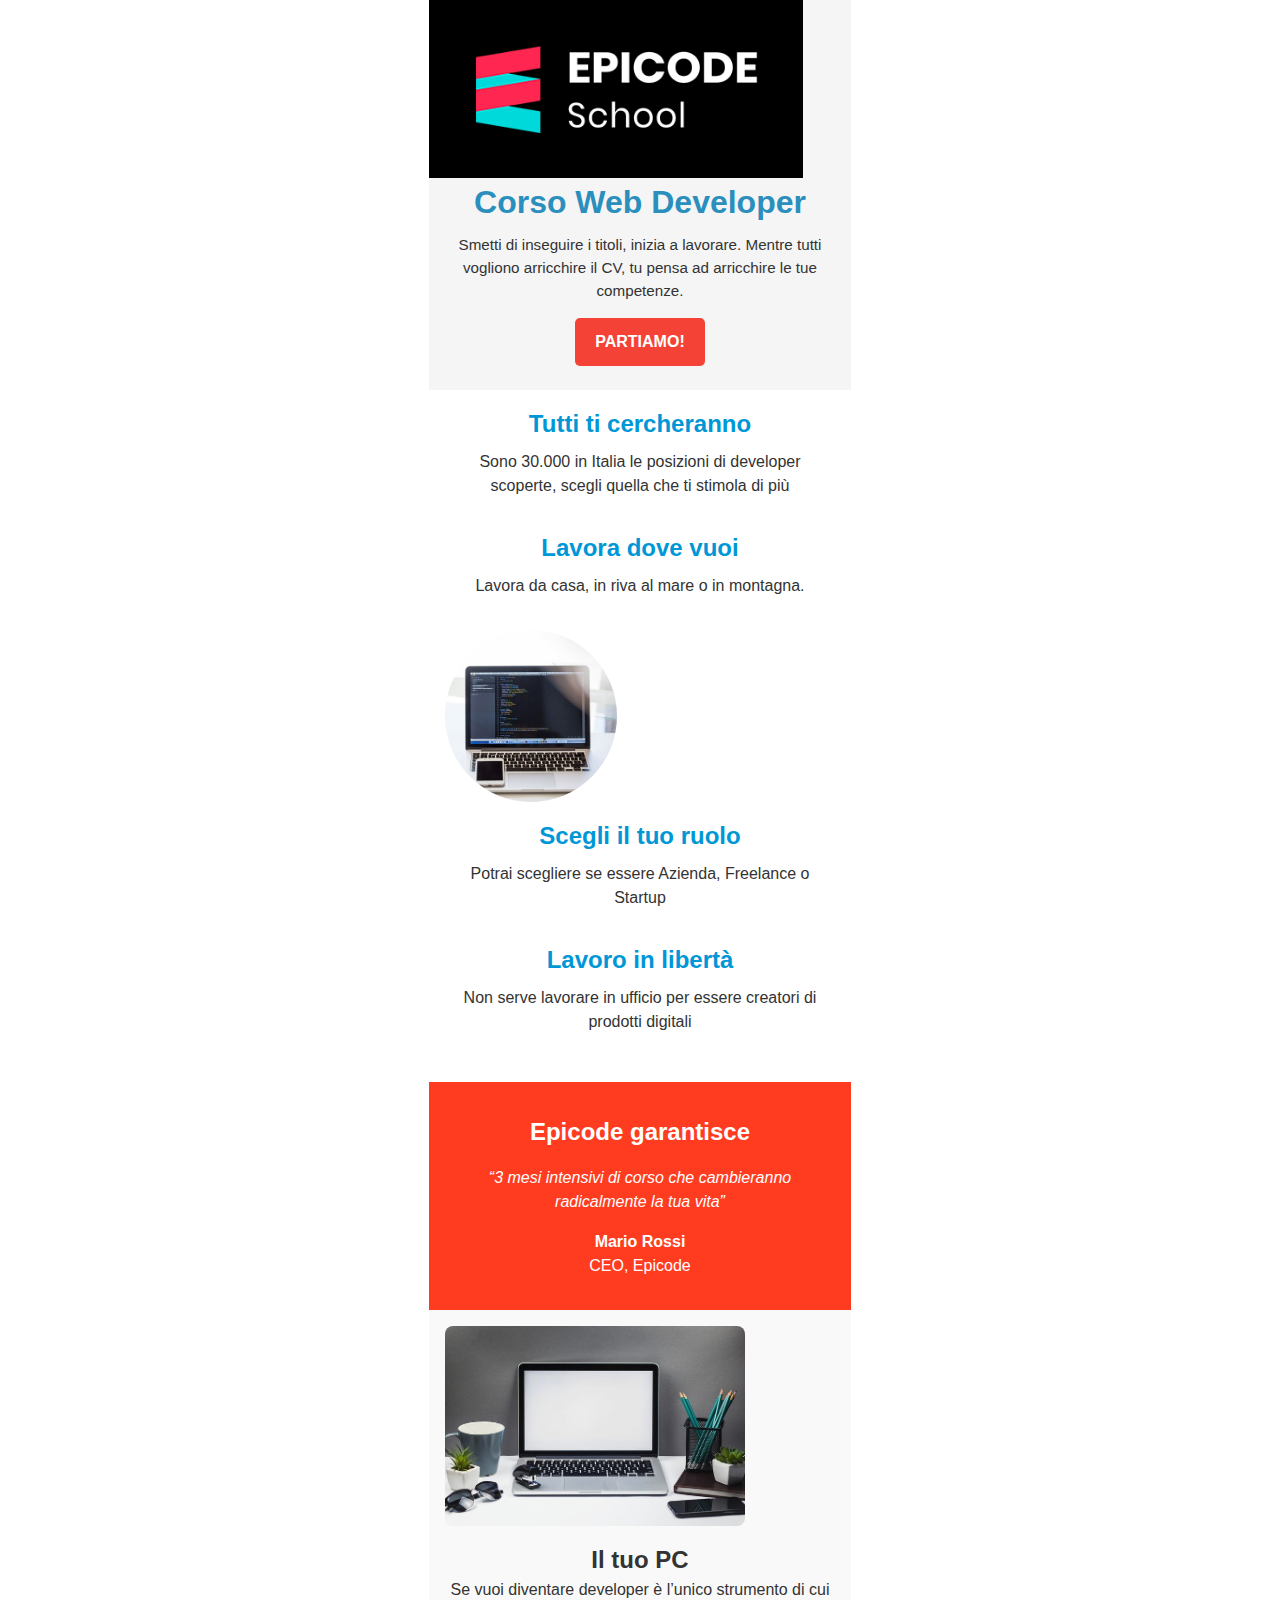
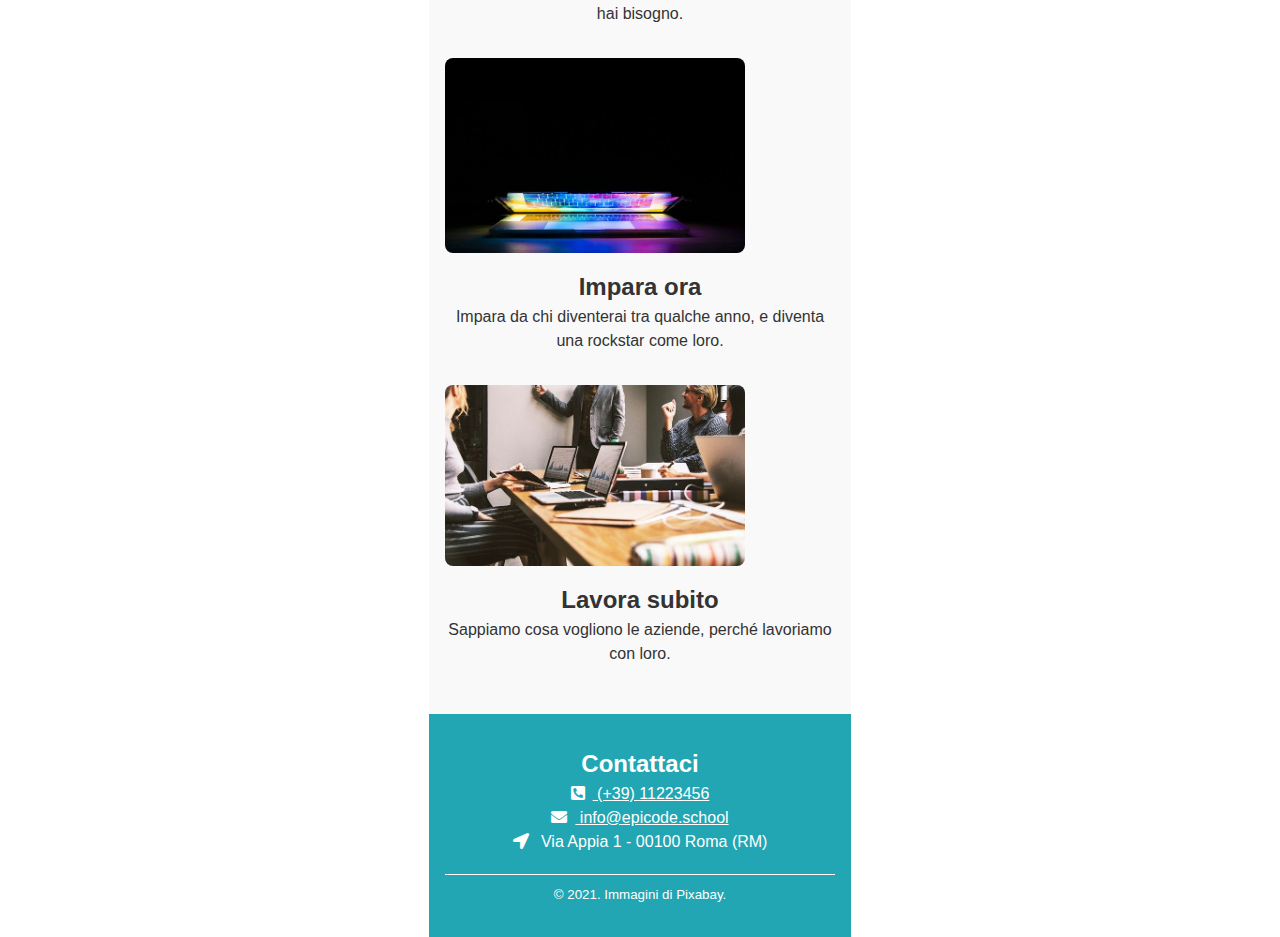
<file: index.html>
<!DOCTYPE html>
<html lang="it">
  <head>
    <meta charset="UTF-8" />
    <meta name="viewport" content="width=device-width, initial-scale=1.0" />
    <title>Corso Web Developer - Epicode</title>
    <link rel="stylesheet" href="./assets/img/css/reset.css">
    <link rel="stylesheet" href="./assets/img/css/style.css" />
    <link
      rel="stylesheet"
      href="https://cdnjs.cloudflare.com/ajax/libs/font-awesome/5.15.4/css/all.min.css"
      integrity="sha512-1ycn6IcaQQ40/MKBW2W4Rhis/DbILU74C1vSrLJxCq57o941Ym01SwNsOMqvEBFlcgUa6xLiPY/NS5R+E6ztJQ=="
      crossorigin="anonymous"
      referrerpolicy="no-referrer"
    />
  </head>
  <body>
    <header class="header">
      <img src="./assets/img/logo.png" alt="Epicode School" class="logo" />
      <div class="hero">
        <h1>Corso Web Developer</h1>
        <p>
          Smetti di inseguire i titoli, inizia a lavorare. Mentre tutti vogliono
          arricchire il CV, tu pensa ad arricchire le tue competenze.
        </p>
        <a href="#" class="btn">PARTIAMO!</a>
      </div>
    </header>

    <section class="features">
      <div class="feature">
        <h2>Tutti ti cercheranno</h2>
        <p>
          Sono 30.000 in Italia le posizioni di developer scoperte, scegli
          quella che ti stimola di più
        </p>
      </div>
      <div class="feature">
        <h2>Lavora dove vuoi</h2>
        <p>Lavora da casa, in riva al mare o in montagna.</p>
      </div>
      <div class="feature">
        <img src="./assets/img/notebook.jpg" alt="Coding Laptop" />
        <h2>Scegli il tuo ruolo</h2>
        <p>Potrai scegliere se essere Azienda, Freelance o Startup</p>
      </div>
      <div class="feature">
        <h2>Lavoro in libertà</h2>
        <p>
          Non serve lavorare in ufficio per essere creatori di prodotti digitali
        </p>
      </div>
    </section>

    <section class="guarantee">
      <h2>Epicode garantisce</h2>
      <blockquote>
        “3 mesi intensivi di corso che cambieranno radicalmente la tua vita”
      </blockquote>
      <p><strong>Mario Rossi</strong><br />CEO, Epicode</p>
    </section>

    <section class="tools">
      <div class="tool">
        <img src="./assets/img/foto1.jpg" alt="PC" />
        <h2>Il tuo PC</h2>
        <p>
          Se vuoi diventare developer è l’unico strumento di cui hai bisogno.
        </p>
      </div>
      <div class="tool">
        <img src="./assets/img/foto2.jpg" alt="Keyboard" />
        <h2>Impara ora</h2>
        <p>
          Impara da chi diventerai tra qualche anno, e diventa una rockstar come
          loro.
        </p>
      </div>
      <div class="tool">
        <img src="./assets/img/foto3.jpg" alt="Meeting" />
        <h2>Lavora subito</h2>
        <p>Sappiamo cosa vogliono le aziende, perché lavoriamo con loro.</p>
      </div>
    </section>

    <footer class="footer">
      <h2>Contattaci</h2>
      <p>
        <a href="#"><i class="fas fa-phone-square-alt"></i>&nbsp;(+39) 11223456</a >
      </p>
      <p>
        <a href="#"><i class="fas fa-envelope"></i>&nbsp;info@epicode.school</a>
      </p>
      <p>
        <i class="fas fa-location-arrow"></i>&nbsp;Via Appia 1 - 00100 Roma (RM)
      </p>
      <small>© 2021. Immagini di Pixabay.</small>
    </footer>
  </body>
</html>
</file>
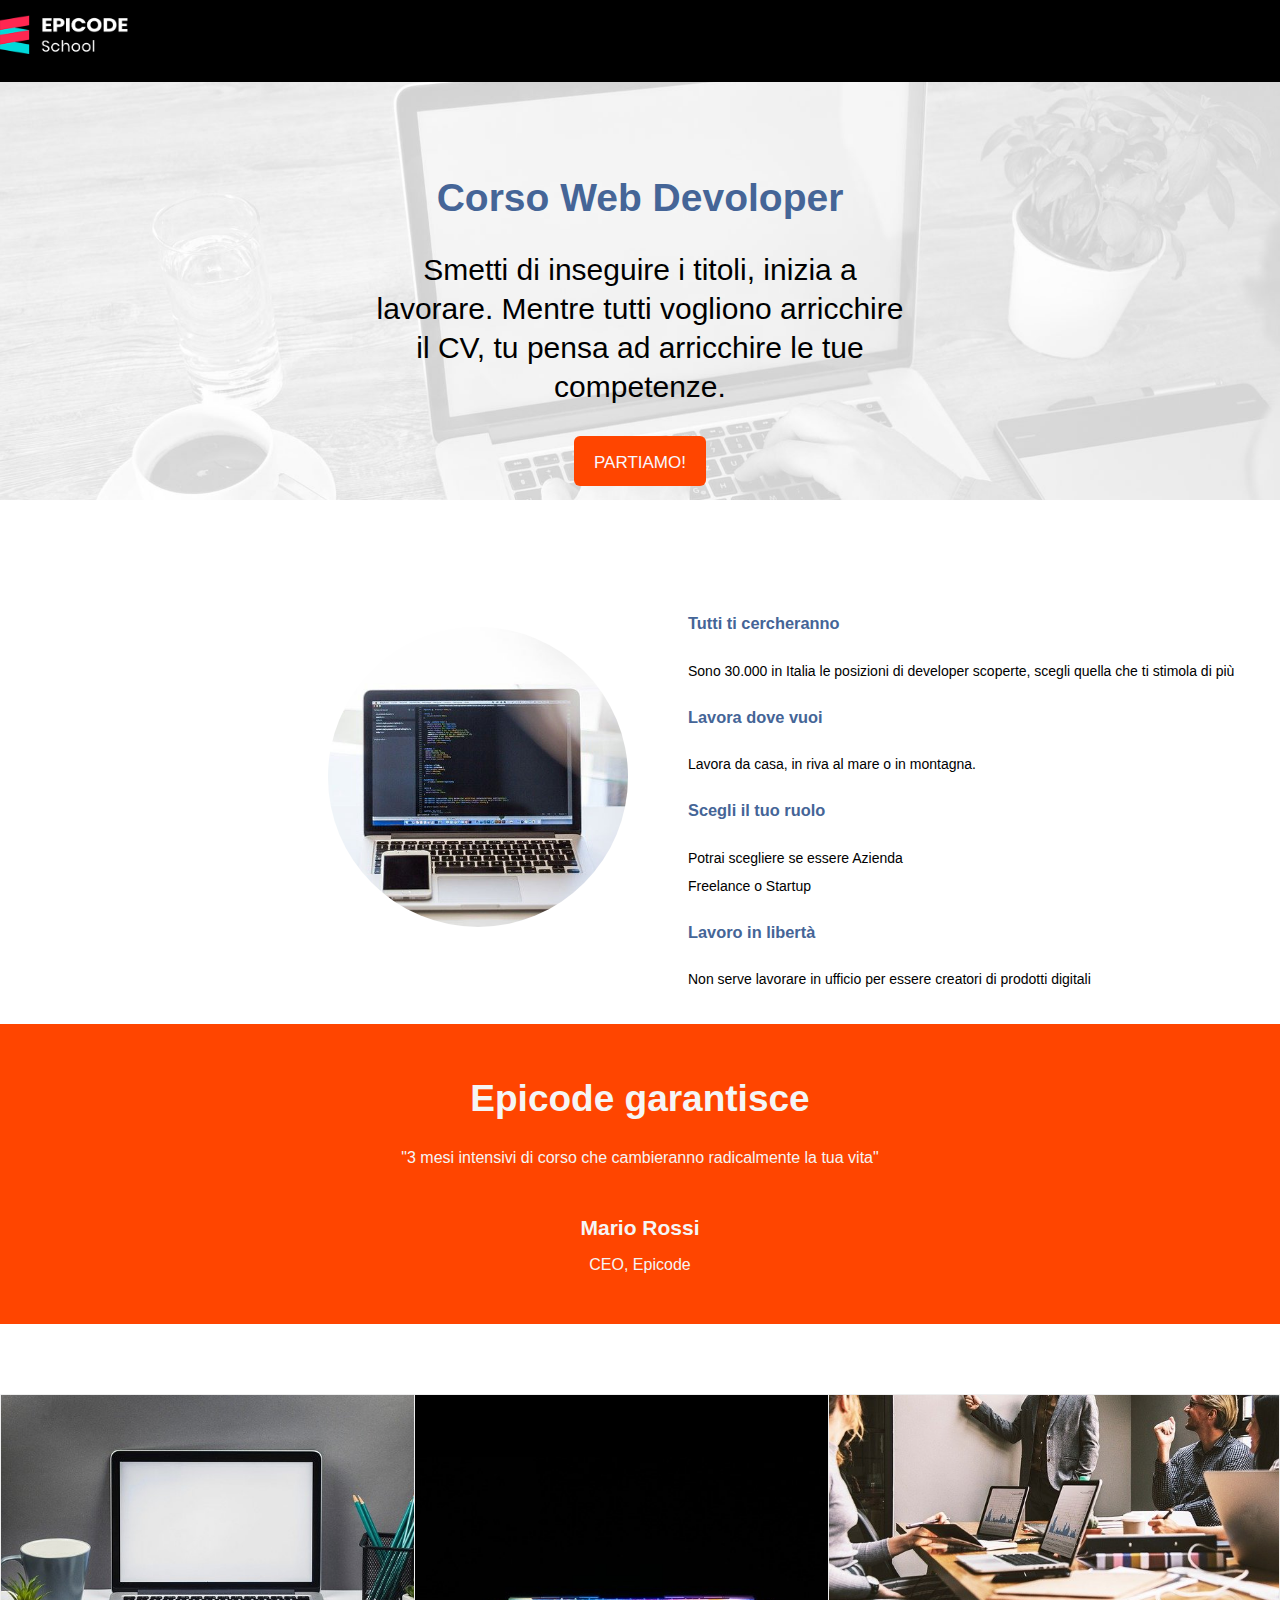
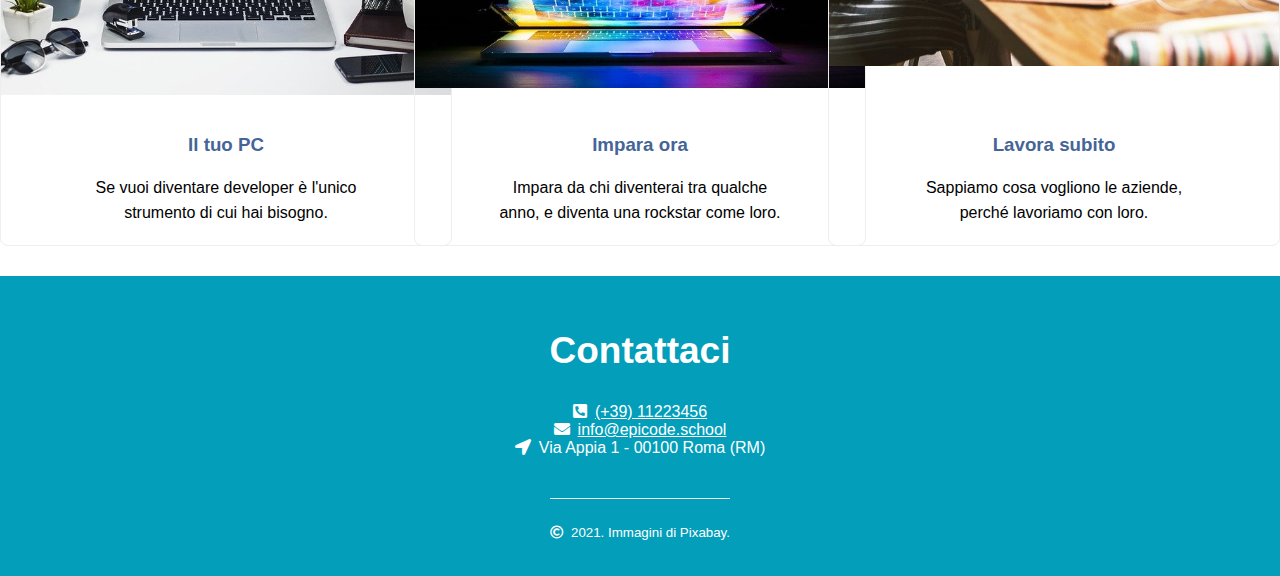
<file: desktop-index.html>
<!DOCTYPE html>
<html lang="en">
  <head>
    <meta charset="UTF-8" />
    <meta name="viewport" content="width=device-width, initial-scale=1.0" />
    <link
      rel="stylesheet"
      href="https://fonts.googleapis.com/css2?family=Open+Sans:wght@400;600;700&display=swap"
    />
    <link
      rel="stylesheet"
      href="https://cdnjs.cloudflare.com/ajax/libs/font-awesome/5.15.4/css/all.min.css"
      integrity="sha512-1ycn6IcaQQ40/MKBW2W4Rhis/DbILU74C1vSrLJxCq57o941Ym01SwNsOMqvEBFlcgUa6xLiPY/NS5R+E6ztJQ=="
      crossorigin="anonymous"
      referrerpolicy="no-referrer"
    />
    <link rel="stylesheet" href="./assets/css/desktop-style.css" />
    <title>Epicode school</title>
  </head>
  <body>
    <header>
      <section>
        <div class="box"></div>
        <div class="box1">
          <img src="./assets/img/logo.png" alt="logo" />
        </div>
        <div class="text">
          <h1>Corso Web Devoloper</h1>
          <p>
            Smetti di inseguire i titoli, inizia a lavorare. Mentre tutti
            vogliono arricchire il CV, tu pensa ad arricchire le tue competenze.
          </p>
          <div class="box2">
            <p>PARTIAMO!</p>
          </div>
        </div>
      </section>
    </header>
    <main>
      <div class="tutti">
        <img src="./assets/img/notebook.jpg" alt="notebook" />
        <div class="lavoro">
        <h3>Tutti ti cercheranno</h3>
        <p>
          Sono 30.000 in Italia le posizioni di developer scoperte, scegli
          quella che ti stimola di più
        </p>
        <h3>Lavora dove vuoi</h3>
        <p>Lavora da casa, in riva al mare o in montagna.</p>
        <h3>Scegli il tuo ruolo</h3>
        <p>
          Potrai scegliere se essere Azienda <br />
          Freelance o Startup
        </p>
        <h3>Lavoro in libertà</h3>
        <p>
          Non serve lavorare in ufficio per essere creatori di prodotti digitali
        </p>
        </div>
      </div>
      <div class="box3">
        <h2>Epicode garantisce</h2>
        <p>
          "3 mesi intensivi di corso che cambieranno radicalmente la tua vita"
        </p>
        <div class="mario">
          <strong>Mario Rossi</strong> <br />
          CEO, Epicode
        </div>
      </div>
      <div class="box4">
        <h3>Il tuo PC</h3>
        <p>
          Se vuoi diventare developer è l'unico strumento di cui hai bisogno.
        </p>
      </div>
      <div class="box5">
        <h3>Impara ora</h3>
        <p>
          Impara da chi diventerai tra qualche anno, e diventa una rockstar come
          loro.
        </p>
      </div>
      <div class="box6">
        <h3>Lavora subito</h3>
        <p>Sappiamo cosa vogliono le aziende, perché lavoriamo con loro.</p>
      </div>
    </main>
    <footer>
      <h2>Contattaci</h2>
      <p>
        <a href="#"><i class="fas fa-phone-square-alt"></i>(+39) 11223456</a>
        <br />
        <a href="#"><i class="fas fa-envelope"></i>info@epicode.school</a>
        <br />
        <i class="fas fa-location-arrow"></i>Via Appia 1 - 00100 Roma (RM)
      </p>
      <small>
        <i class="far fa-copyright"></i>2021. Immagini di Pixabay.
      </small>
    </footer>
  </body>
</html>
</file>
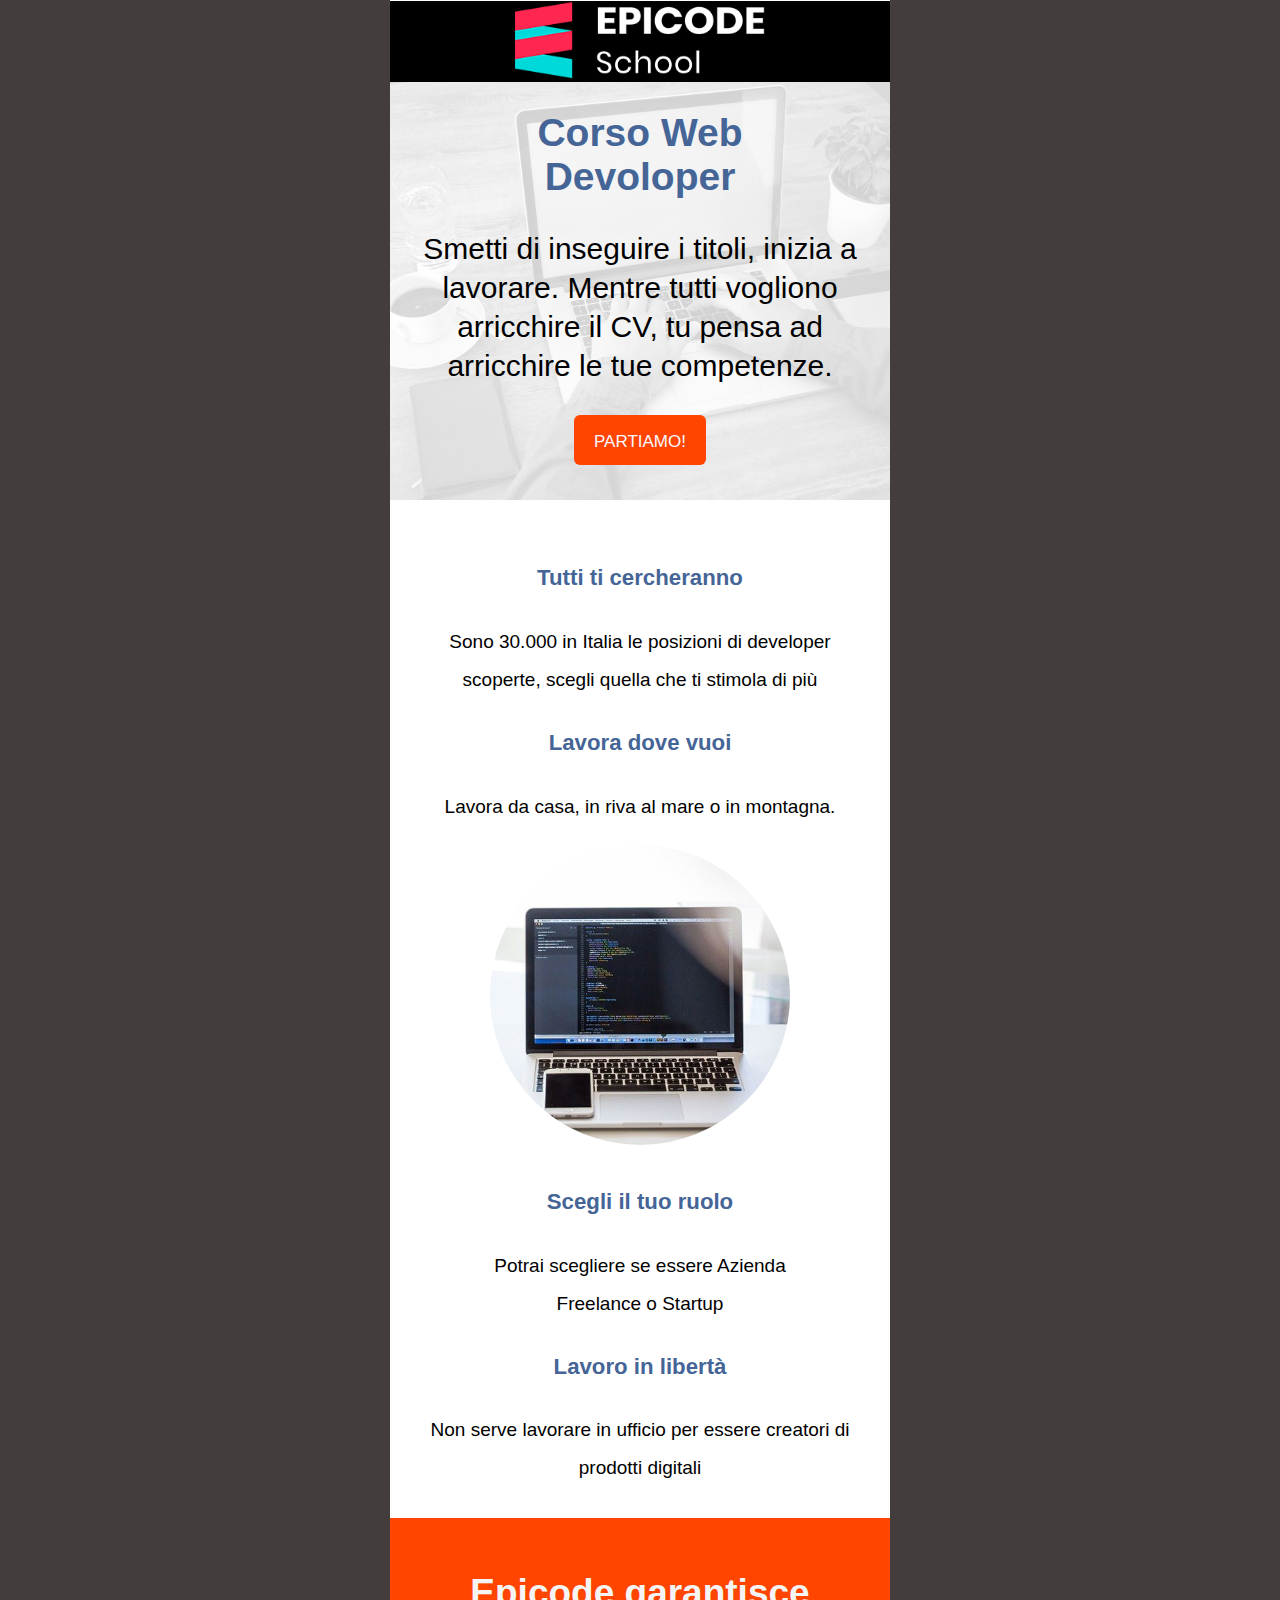
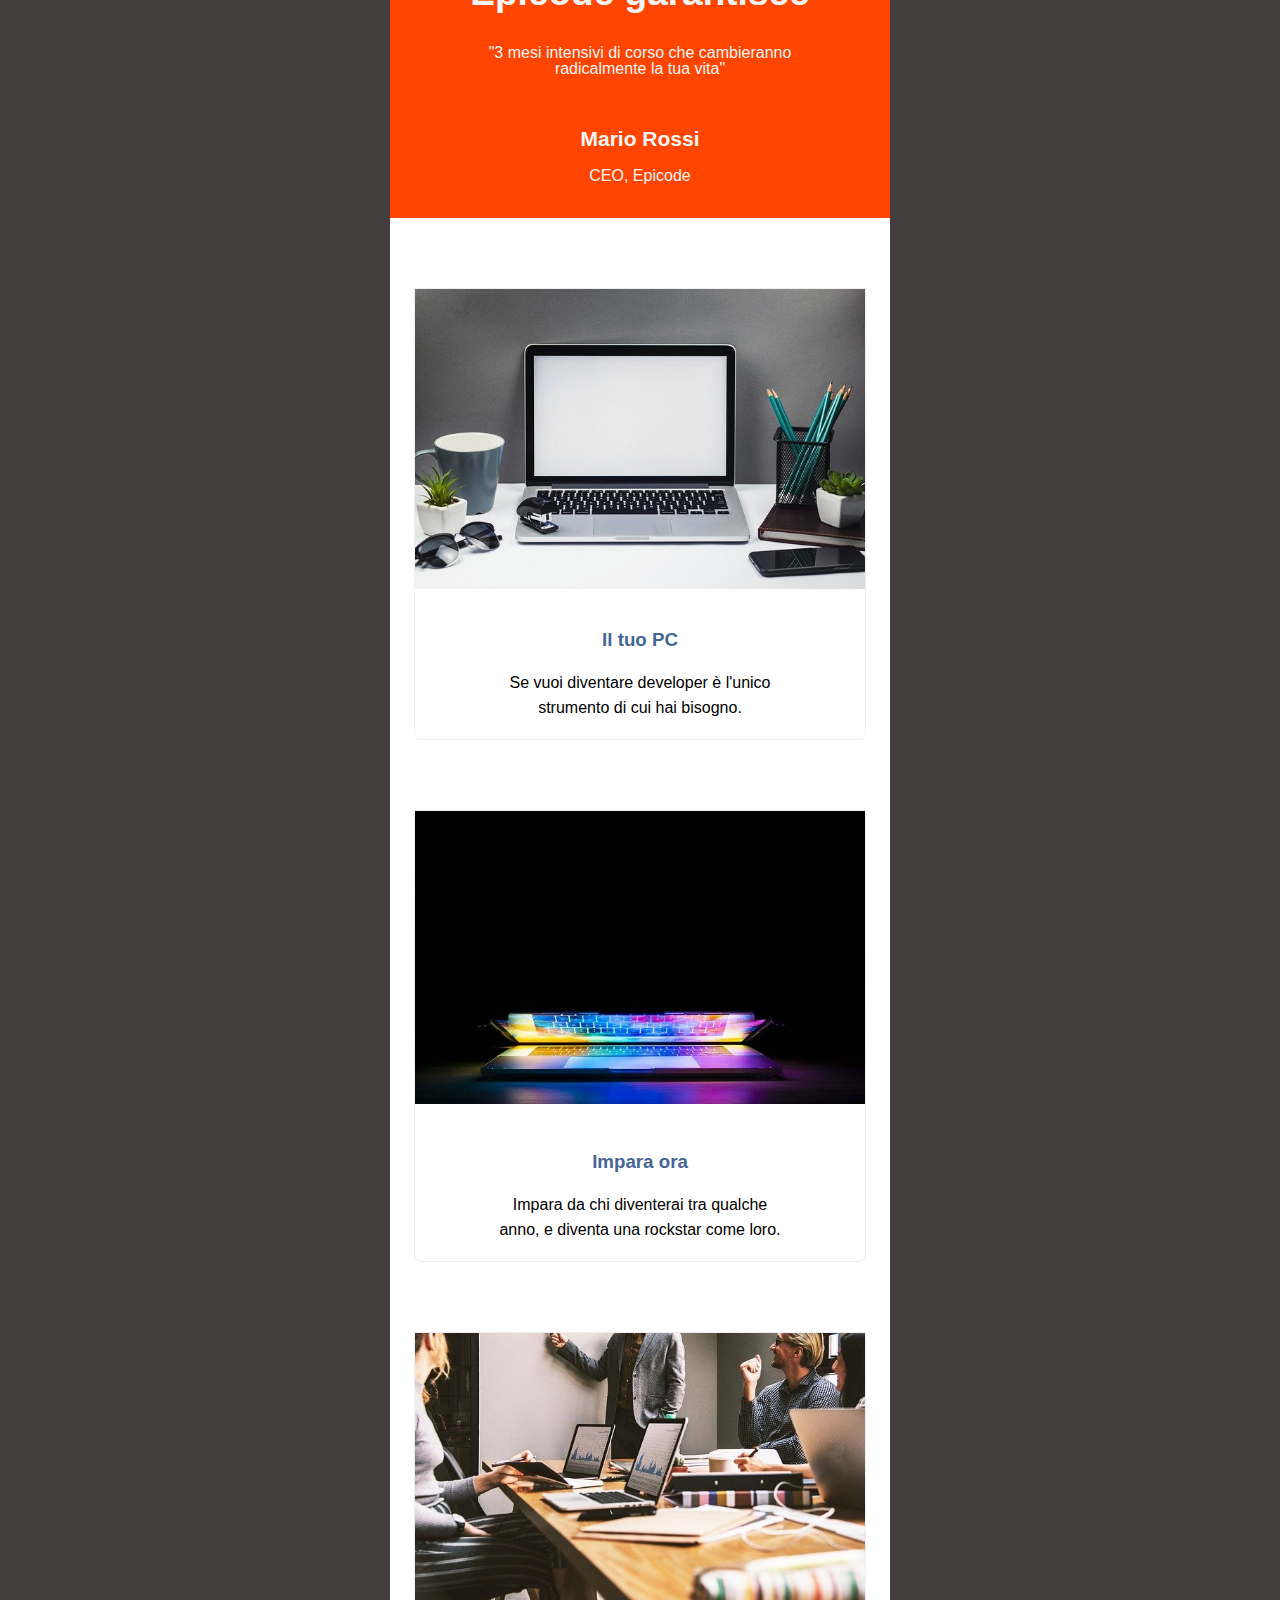
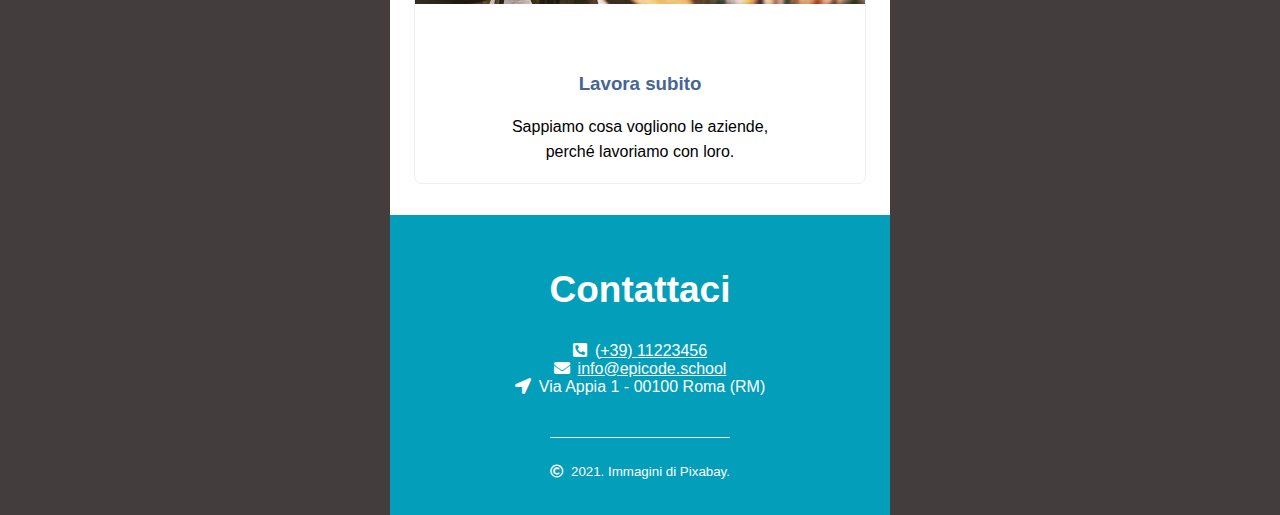
<file: indext.html>
<!DOCTYPE html>
<html lang="en">
  <head>
    <meta charset="UTF-8" />
    <meta name="viewport" content="width=device-width, initial-scale=1.0" />
    <link
      rel="stylesheet"
      href="https://fonts.googleapis.com/css2?family=Open+Sans:wght@400;600;700&display=swap"
    />
    <link
      rel="stylesheet"
      href="https://cdnjs.cloudflare.com/ajax/libs/font-awesome/5.15.4/css/all.min.css"
      integrity="sha512-1ycn6IcaQQ40/MKBW2W4Rhis/DbILU74C1vSrLJxCq57o941Ym01SwNsOMqvEBFlcgUa6xLiPY/NS5R+E6ztJQ=="
      crossorigin="anonymous"
      referrerpolicy="no-referrer"
    />
    <link rel="stylesheet" href="/assets/css/style.css" />
    <title>Epicode school</title>
  </head>
  <body>
    <header>
      <section>
        <div class="box"></div>
        <div class="box1">
          <img src="./assets/img/logo.png" alt="logo" />
        </div>
        <div class="text">
          <h1>
            Corso Web <br />
            Devoloper
          </h1>
          <p>
            Smetti di inseguire i titoli, inizia a lavorare. Mentre tutti
            vogliono arricchire il CV, tu pensa ad arricchire le tue competenze.
          </p>
          <div class="box2">
            <p>PARTIAMO!</p>
          </div>
        </div>
      </section>
    </header>
    <main>
      <div class="tutti">
        <h3>Tutti ti cercheranno</h3>
        <p>
          Sono 30.000 in Italia le posizioni di developer scoperte, scegli
          quella che ti stimola di più
        </p>
        <h3>Lavora dove vuoi</h3>
        <p>Lavora da casa, in riva al mare o in montagna.</p>
        <img src="./assets/img/notebook.jpg" alt="notebook" />
        <h3>Scegli il tuo ruolo</h3>
        <p>
          Potrai scegliere se essere Azienda <br />
          Freelance o Startup
        </p>
        <h3>Lavoro in libertà</h3>
        <p>
          Non serve lavorare in ufficio per essere creatori di prodotti digitali
        </p>
      </div>
      <div class="box3">
        <h2>Epicode garantisce</h2>
        <p>
          "3 mesi intensivi di corso che cambieranno radicalmente la tua vita"
        </p>
        <div class="mario">
          <strong>Mario Rossi</strong> <br />
          CEO, Epicode
        </div>
      </div>
      <div class="box4">
        <h3>Il tuo PC</h3>
        <p>
          Se vuoi diventare developer è l'unico strumento di cui hai bisogno.
        </p>
      </div>
      <div class="box5">
        <h3>Impara ora</h3>
        <p>
          Impara da chi diventerai tra qualche anno, e diventa una rockstar come
          loro.
        </p>
      </div>
      <div class="box6">
        <h3>Lavora subito</h3>
        <p>Sappiamo cosa vogliono le aziende, perché lavoriamo con loro.</p>
      </div>
    </main>
    <footer>
      <h2>Contattaci</h2>
        <p>
        <a href="#"><i class="fas fa-phone-square-alt"></i>(+39) 11223456</a > <br>
        <a href="#"><i class="fas fa-envelope"></i>info@epicode.school</a> <br>
        <i class="fas fa-location-arrow"></i>Via Appia 1 - 00100 Roma (RM)
      </p>
      <small>
        <i class="far fa-copyright"></i>2021. Immagini di Pixabay.
      </small>
    </footer>
  </body>
</html>
</file>
<file: assets/img/css/style.css>
* {
  margin: 0;
  padding: 0;
  box-sizing: border-box;
  font-family: Arial, sans-serif;
}

body {
  background-color: #fff;
  color: #333;
  width: 33%;
  margin-left: auto;
  margin-right: auto;
}

.header {
  text-align: center;
  background-color: #f5f5f5;
  padding: 1.5rem;
}

.logo {
  width: 295px;
  margin-bottom: 0.5rem;
  background-color: black;
  margin-top: -1.5em;
}

.hero h1 {
  color: #2a8fbd;
  margin-bottom: 0.5rem;
}

.hero p {
  margin: 0.5rem 0 1rem;
  font-size: 0.95rem;
}

.btn {
  display: inline-block;
  background-color: #f44336;
  color: #fff;
  padding: 0.75rem 1.25rem;
  text-decoration: none;
  border-radius: 5px;
  font-weight: bold;
}

.features {
  padding: 1rem;
  background-color: #fff;
}

.feature {
  text-align: center;
  margin-bottom: 2rem;
}

.feature img {
  width: 44%;
  max-width: 365px;
  border-radius: 90px;
  margin: 1rem 0;
}

.feature h2 {
  color: #0097d6;
  margin-bottom: 0.5rem;
}

.guarantee {
  background-color: #ff3c1f;
  color: white;
  text-align: center;
  padding: 2rem 1rem;
}

.guarantee blockquote {
  font-style: italic;
  margin: 1rem 0;
}

.tools {
  padding: 1rem;
  background-color: #f9f9f9;
}

.tool {
  text-align: center;
  margin-bottom: 2rem;
}

.tool img {
  width: 100%;
  max-width: 300px;
  border-radius: 8px;
  margin-bottom: 1rem;
}

.footer {
  background-color: #22a6b3;
  color: white;
  text-align: center;
  padding: 2rem 1rem;
}

.footer a {
  color: white;
  text-decoration: underline;
}
.logo {
  width: 500px;
  height: 178px;
  background-color: black;
  border: -2px solid #333;
  padding: 45px;
  margin: 0px auto;
  text-align: center;
  border-radius: -2px;
  padding-left: 47px;
  margin-left: -24px;
  margin-top: -24px;
}

i {
  margin-right: 8px;
}

footer small {
  display: block;
  margin-top: 20px;
  padding-top: 10px;
  border-top: 1px solid white;
  text-align: center;
}
</file>
<file: assets/css/desktop-style.css>
html {
  max-width: none;
}
body {
  margin: 0 auto;
  font-family: sans-serif;
  background-color: white;
  text-align: center;
}

.box {
  height: 500px;
  background-image: url(./banner.jpg);
  background-repeat: no-repeat;
  background-size: cover;
  background-position: top;
}

.box1 {
  position: relative;
  background-color: black;
  top: -501px;
  height: 83px;
}

.box1 img {
  width: 10%;
  padding-top: 16px;
  padding-left: -5px;
  padding-right: 1300px;
}

.text {
  position: absolute;
  top: -200px;
  text-align: center;
  padding: 350px;
}

.text h1 {
  color: #456597;
  font-size: 39px;
  margin-bottom: 10px;
}

.text p {
  font-size: 30px;
  text-align: center;
  padding-left: 20px;
  padding-right: 20px;
  line-height: 1.3;
}
.box2 {
  width: 132px;
  margin-right: auto;
  margin-left: auto;
  background-color: orangered;
  border-radius: 6px;
  height: 50px;
}
.box2 p {
  font-size: 17px;
  color: ghostwhite;
  padding-top: 16px;
}
main {
  margin-top: -156px;
}
.tutti {
  text-align: start;
  margin-left: 688px;
  line-height: 2;
  font-size: 14px;
  font-family: sans-serif;
}

h3 {
  color: #456597;
}
.tutti img {
  border-radius: 299px;
  max-width: 300px;
  margin-left: -360px;
  margin-top: 200px;
}

div.lavoro {
  margin-top: -345px;
}

.box3 {
  margin: 0px;
  height: 300px;
  background-color: orangered;
  text-align: center;
  color: #f5f5f5;
}

h2 {
  padding-top: 54px;
  font-size: 37px;
}

.box3 p {
  margin-bottom: 41px;
  line-height: 1;
  padding-left: 51px;
  padding-right: 51px;
}

div.mario {
  line-height: 2;
}

.box3 strong {
  font-size: 21px;
}

.box4 {
  margin-top: 70px;
  width: 450px;
  height: 450px;
  background-image: url(./foto1.jpg);
  background-repeat: no-repeat;
  background-size: 450px;
  background-position: top;
  margin-right: auto;
  border-style: groove;
  border-bottom-left-radius: 8px;
  border-bottom-right-radius: 8px;
  border-width: thin;
}
.box4 h3 {
  padding-top: 321px;
}
.box4 p {
  padding-left: 58px;
  padding-right: 58px;
  line-height: 25px;
  font-size: 16px;
}
.box5 {
  margin-top: -452px;
  width: 450px;
  height: 450px;
  background-image: url(./foto2.jpg);
  background-repeat: no-repeat;
  background-size: 450px;
  background-position: top;
  margin-left: auto;
  margin-right: auto;
  border-style: groove;
  border-bottom-left-radius: 8px;
  border-bottom-right-radius: 8px;
  border-width: thin;
}
.box5 p {
  padding-left: 76px;
  padding-right: 76px;
  line-height: 25px;
  font-size: 16px;
}
.box5 h3 {
  padding-top: 321px;
}

.box6 {
  margin-top: -452px;
  width: 450px;
  height: 450px;
  background-image: url(./foto3.jpg);
  background-repeat: no-repeat;
  background-size: 450px;
  background-position: top;
  margin-left: auto;
  border-style: groove;
  border-bottom-left-radius: 8px;
  border-bottom-right-radius: 8px;
  border-width: thin;
}
.box6 p {
  padding-left: 76px;
  padding-right: 76px;
  line-height: 25px;
  font-size: 16px;
}
.box6 h3 {
  padding-top: 321px;
}
footer {
  background-color: #029eba;
  color: white;
  height: 300px;
}

footer a {
  color: white;
}

i {
  margin-right: 8px;
}
small {
  border-top-style: ridge;
  border-width: thin;
  border-top-width: 1px;
  padding-top: 26px;
}
footer h2 {
  padding-top: 54px;
}

footer p {
  padding-bottom: 50px;
}
</file>
<file: assets/css/style.css>
html {
  margin-left: auto;
  margin-right: auto;
  max-width: 500px;
  background-color: #433d3d;
}
body {
  font-family: sans-serif;
  margin: 0 auto;
  max-width: 500px;
  font-family: sans-serif;
  background-color: white;
  text-align: center;
}

.box {
  width: 500px;
  height: 500px;
  background-image: url(./banner.jpg);
  background-repeat: no-repeat;
  background-size: 650px;
  background-position: bottom;
}

.box1 {
  position: absolute;
  width: 500px;
  background-color: black;
  top: 1px;
}

.box1 img {
  width: 50%;
}

.text {
  position: absolute;
  top: 85px;
  text-align: center;
  max-width: 500px;
}

.text h1 {
  color: #456597;
  font-size: 39px;
  margin-bottom: 10px;
}

.text p {
  font-size: 30px;
  text-align: center;
  padding-left: 20px;
  padding-right: 20px;
  line-height: 1.3;
}
.box2 {
  width: 132px;
  margin-right: auto;
  margin-left: auto;
  background-color: orangered;
  border-radius: 6px;
  height: 50px;
}
.box2 p {
  font-size: 17px;
  color: ghostwhite;
  padding-top: 16px;
}
main {
  margin-top: 56px;
}
.tutti {
  text-align: center;
  margin-left: 20px;
  margin-right: 20px;
  line-height: 2;
  font-size: 19px;
  font-family: sans-serif;
}

h3 {
  color: #456597;
}
.tutti img {
  border-radius: 299px;
  max-width: 300px;
}

.box3 {
  margin: 0px;
  width: 500px;
  height: 300px;
  background-color: orangered;
  text-align: center;
  color: #f5f5f5;
}

h2 {
  padding-top: 54px;
  font-size: 37px;
}

.box3 p {
  margin-bottom: 41px;
  line-height: 1;
  padding-left: 51px;
  padding-right: 51px;
}

div.mario {
  line-height: 2;
}

.box3 strong {
  font-size: 21px;
}

.box4 {
  margin-top: 70px;
  width: 450px;
  height: 450px;
  background-image: url(./foto1.jpg);
  background-repeat: no-repeat;
  background-size: 450px;
  background-position: top;
  margin-left: auto;
  margin-right: auto;
  border-style: groove;
  border-bottom-left-radius: 8px;
  border-bottom-right-radius: 8px;
  border-width: thin;
}
.box4 h3 {
  padding-top: 321px;
}
.box4 p {
  padding-left: 58px;
  padding-right: 58px;
  line-height: 25px;
  font-size: 16px;
}
.box5 {
  margin-top: 70px;
  width: 450px;
  height: 450px;
  background-image: url(./foto2.jpg);
  background-repeat: no-repeat;
  background-size: 450px;
  background-position: top;
  margin-left: auto;
  margin-right: auto;
  border-style: groove;
  border-bottom-left-radius: 8px;
  border-bottom-right-radius: 8px;
  border-width: thin;
}
.box5 p {
  padding-left: 76px;
  padding-right: 76px;
  line-height: 25px;
  font-size: 16px;
}
.box5 h3 {
  padding-top: 321px;
}

.box6 {
  margin-top: 70px;
  width: 450px;
  height: 450px;
  background-image: url(./foto3.jpg);
  background-repeat: no-repeat;
  background-size: 450px;
  background-position: top;
  margin-left: auto;
  margin-right: auto;
  border-style: groove;
  border-bottom-left-radius: 8px;
  border-bottom-right-radius: 8px;
  border-width: thin;
}
.box6 p {
  padding-left: 76px;
  padding-right: 76px;
  line-height: 25px;
  font-size: 16px;
}
.box6 h3 {
  padding-top: 321px;
}
footer {
  background-color: #029eba;
  color: white;
  height: 300px;
}

footer a {
  color: white;
}

i {
  margin-right: 8px;
}
small {
  border-top-style: ridge;
  border-width: thin;
  border-top-width: 1px;
  padding-top: 26px;
}
footer h2 {
  padding-top: 54px;
}

footer p {
  padding-bottom: 50px;
}
</file>
